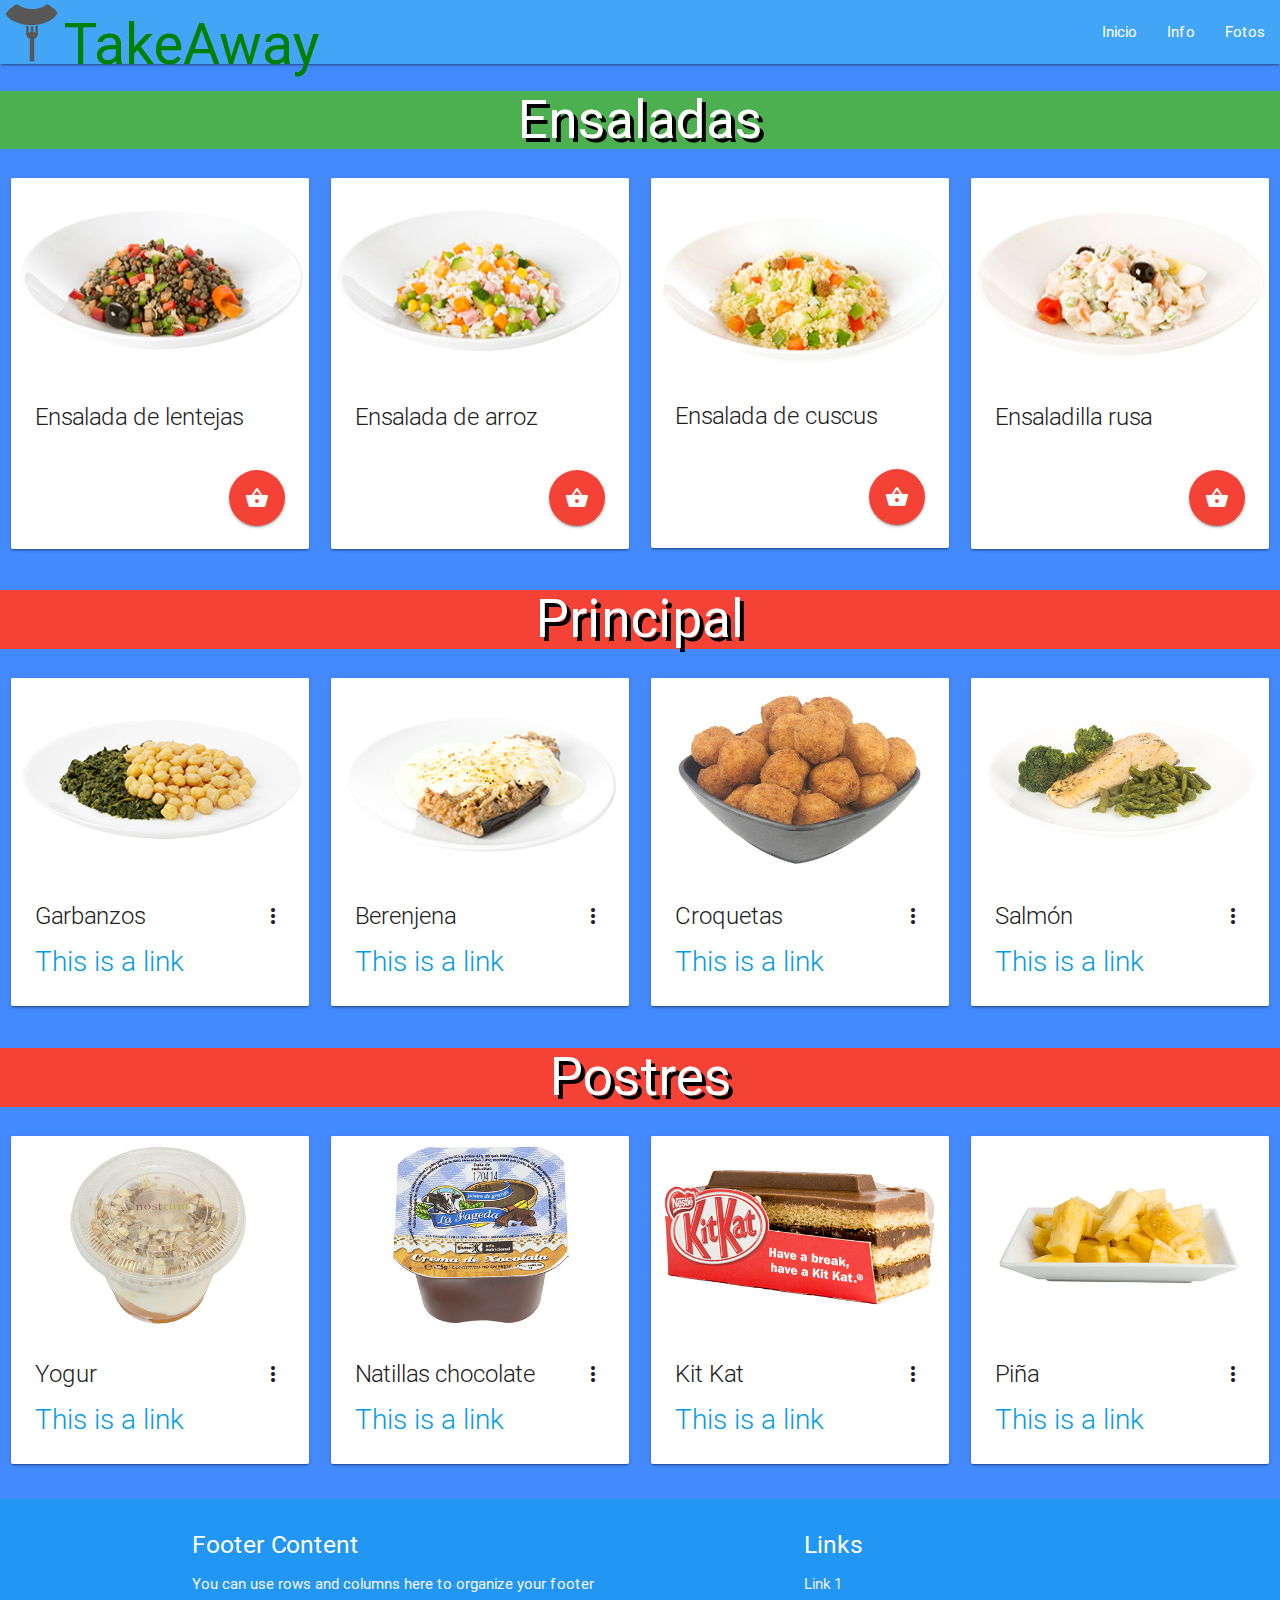
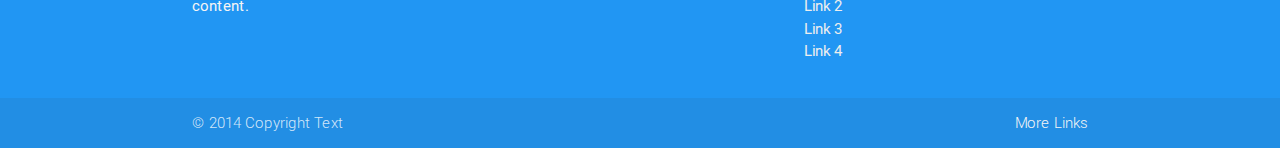
<file: index.html>
<!DOCTYPE html>
  <html lang="es-ES"><!-- idioma página -->
  <title>TakeAway</title>
  <meta charset="utf-8"><!-- acentos  -->
    <head>
      <!--Import Google Icon Font-->
      <link href="http://fonts.googleapis.com/icon?family=Material+Icons" rel="stylesheet">
      <!--Import materialize.css-->
      <link type="text/css" rel="stylesheet" href="css/materialize.min.css"  media="screen,projection"/>
		<link type="text/css" rel="stylesheet" href="css/miclase.css"  media="screen,projection"/>
      <!--Let browser know website is optimized for mobile-->
      <meta name="viewport" content="width=device-width, initial-scale=1.0"/>
    </head>

    <body class="blue accent-2 ">	
      <!--Import jQuery before materialize.js-->
      <script type="text/javascript" src="https://code.jquery.com/jquery-2.1.1.min.js"></script>
      <script type="text/javascript" src="js/materialize.min.js"></script>
			   
			   <div class="navbar-fixed" style="z-index:1000">
				<nav>
				  <div class="nav-wrapper blue lighten-1 ">
					<!-- <a href="img/logo.png" class="brand-logo">TakeAway</a> -->
					<img src="img/logo.png" alt="" class="circle responsive-img imagen "><span class="tit">TakeAway</span></img>
					
					<ul class="right /*hide-on-med-and-down*/">
					 					 
					  <li class="desplegable">
						<a href="index.html">Inicio</a>
							<ul class="submenu" >
							  <li><a href="#">Ensaladas</a></li>
							  <li><a href="#">Principales</a></li>
							  <li><a href="#">Postres</a></li>
							</ul>
					  </li>
					  
					  <li class="desplegable">
						<a href="index.html">Info</a>
							<ul class="submenu" >
							  <li><a href="#">111111111</a></li>
							  <li><a href="#">222222222</a></li>
							  <li><a href="#">333333333</a></li>
							</ul>
					  </li>

					  
					  <li><a href="fotos.html">Fotos</a></li>
					</ul>
				  </div>
				</nav>
				</div>
				<!-- /*ensalada*/ -->
				<section id="ensaladas">
					<h2 class="center-align green">Ensaladas</h2>
				<div class="row">
						
					<div class="col s12 m6 l3">														
							  <div class="card">
								<div class="card-image waves-effect waves-block waves-light">
								  <img class="activator" src="img/ensaladalentejas.jpg">								  
								</div>
								
								<div class="card-content">
								  <span class="card-title activator grey-text text-darken-4">Ensalada de lentejas<i class="material-icons right"></i></span>
								<p><a href="#"><br><br></a></p> 
								
									<div class="fixed-action-btn horizontal" style="position: absolute; display: inline-block; right: 24px; ">
										<a class="btn-floating btn-large red">
										  <i class="medium material-icons">shopping_basket</i>
										</a>
										<ul>
										  <li><a class="btn-floating red center">X1</a></li>
										  <li><a class="btn-floating yellow darken-1 center">X2</a></li>
										  <li><a class="btn-floating green alinea">X3</a></li>
										  <li><a class="btn-floating blue alinea">X4</a></li>
										</ul>
									 </div>
        
								</div>
								
								
								<div class="card-reveal">
								  <span class="card-title white-text">Ensalada de lentejas<i class="material-icons right">close</i></span>
								  <p>Peso 200 gr.Condiciones de uso Abrir, dejar reposar 5 minutos y consumir.Condiciones de almacenamiento.Convervar entre 0 y 4ºC
									Descripción Ensalada muy fresca y completa a base de lentejas, fuente de proteínas vegetales sin colesterol y hierro. Acompañada con hortalizas y condimentada con vinagre de sidra que enriquece el plato. Puedes acompañarla con zumo de naranja o fruta fresca que contiene vitamina C y ayuda a absorber mejor el hierro.</p>
								</div>
							  </div>          
						</div>
				
					
					<div class="col s12 m6 l3">														
							  <div class="card">
								<div class="card-image waves-effect waves-block waves-light">
								  <img class="activator" src="img/ensaladaarroz.jpg">
								</div>
								<div class="card-content">
								  <span class="card-title activator grey-text text-darken-4">Ensalada de arroz<i class="material-icons right"></i></span>
								  <p><a href="#"><br><br></a></p> 
								
									<div class="fixed-action-btn horizontal" style="position: absolute; display: inline-block; right: 24px; ">
										<a class="btn-floating btn-large red">
										  <i class="medium material-icons">shopping_basket</i>
										</a>
										<ul>
										  <li><a class="btn-floating red alinea">X1</a></li>
										  <li><a class="btn-floating yellow darken-1 alinea">X2</a></li>
										  <li><a class="btn-floating green alinea">X3</a></li>
										  <li><a class="btn-floating blue alinea">X4</a></li>
										</ul>
									 </div>
        
								</div>
								<div class="card-reveal">
								  <span class="card-title white-text">Ensalada de arroz<i class="material-icons right">close</i></span>
								  <p>

										Peso
											180 gr
										Condiciones de uso
											Abrir, dejar reposar 5 minutos y consumir.
										Condiciones de almacenamiento
											Convervar entre 0 y 4ºC

										Descripción

										Deliciosa y refrescante ensalada de arroz, donde añadimos unos taquitos de jamón cocido y verduritas que equilibran el plato.
										</p>
								</div>
							  </div>          
						</div>
				
					
					<div class="col s12 m6 l3">														
							  <div class="card">
								<div class="card-image waves-effect waves-block waves-light">
								  <img class="activator" src="img/ensaladacuscus.jpg">
								</div>
								<div class="card-content">
								  <span class="card-title activator grey-text text-darken-4">Ensalada de cuscus<i class="material-icons right"></i></span>
								  <p><a href="#"><br><br></a></p> 
								  
								  <div class="fixed-action-btn horizontal" style="position: absolute; display: inline-block; right: 24px; ">
										<a class="btn-floating btn-large red">
										  <i class="medium material-icons">shopping_basket</i>
										</a>
										<ul>
										  <li><a class="btn-floating red alinea">X1</a></li>
										  <li><a class="btn-floating yellow darken-1 alinea">X2</a></li>
										  <li><a class="btn-floating green alinea">X3</a></li>
										  <li><a class="btn-floating blue alinea">X4</a></li>
										</ul>
									 </div>
								  
								  
								</div>
								<div class="card-reveal">
								  <span class="card-title white-text">Ensalada de cuscus<i class="material-icons right">close</i></span>
								  <p>

										Peso
											180 gr
										Condiciones de uso
											Abrir, dejar reposar 5 minutos y consumir.
										Condiciones de almacenamiento
											Convervar entre 0 y 4ºC

										Descripción

										¿Te gustan los platos exóticos? Esta ensalada es ideal para los amantes del cuscús. Con una base de caldo de carne muy nutritiva, combinado con verduras y el toque dulce de las pasas. De segundo lo puedes combinar amb alguna de nuestras carnes.
										</p>
								</div>
							  </div>          
						</div>
			
					
					<div class="col s12 m6 l3">														
							  <div class="card">
								<div class="card-image waves-effect waves-block waves-light">
								  <img class="activator" src="img/ensaladarusa.jpg">
								</div>
								<div class="card-content">
								  <span class="card-title activator grey-text text-darken-4">Ensaladilla rusa<i class="material-icons right"></i></span>
								  <p><a href="#"><br><br></a></p> 
								  
								  <div class="fixed-action-btn horizontal" style="position: absolute; display: inline-block; right: 24px; ">
										<a class="btn-floating btn-large red">
										  <i class="medium material-icons">shopping_basket</i>
										</a>
										<ul>
										  <li><a class="btn-floating red alinea">X1</a></li>
										  <li><a class="btn-floating yellow darken-1 alinea">X2</a></li>
										  <li><a class="btn-floating green alinea">X3</a></li>
										  <li><a class="btn-floating blue alinea">X4</a></li>
										</ul>
									 </div>
								</div>
								<div class="card-reveal">
								  <span class="card-title white-text">Ensaladilla rusa<i class="material-icons right">close</i></span>
								  <p class="deactivator">

										Peso
											200 gr
										Condiciones de uso
											Abrir, dejar reposar 5 minutos y consumir.
										Condiciones de almacenamiento
											Convervar entre 0 y 4ºC

										Descripción

										Todo un clásico. Plato completo a base de hortalizas que proporcionan hidratos de carbono y vitaminas. Condimentado con huevo y atún que ofrecen la dosis de proteínas. Cremosa mayonesa que aporta al plato una buena jugosidad en boca. Puedes combinarlo con una merluza con estofado de puerros o alguno de nuestros pescados.
										</p>
								</div>
							  </div>          
						</div>
				</div>
			
				</section>
				
				<!-- /*principal*/ -->
			<section id="principales">
					<h2 class="center-align red">Principal</h2>
				<div class="row">
						<div class="col s12 m6 l3">														
							  <div class="card">
								<div class="card-image waves-effect waves-block waves-light">
								  <img class="activator" src="img/garbanzos.jpg">
								</div>
								<div class="card-content">
								  <span class="card-title activator grey-text text-darken-4">Garbanzos<i class="material-icons right">more_vert</i></span>
								  <p><a href="#">This is a link</a></p>
								</div>
								<div class="card-reveal">
								  <span class="card-title grey-text text-darken-4">Garbanzos<i class="material-icons right">close</i></span>
								  <p>

										Peso
											150 gr
										Condiciones de uso
											Abre el envase i calientalo en el microondas a máxima potencia entre 1 y 2 minutos.
										Condiciones de almacenamiento
											Convervar entre 0 y 4ºC

										Descripción

										Rico plato nutritivo de garbanzos con espinacas. Los guisantes son una fuente de proteínas vegetales sin colesterol, que te proporcionarán toda la energía y fibra que necesitas. Las espinacas contienen hierro, vitaminas y minerales.
										</p>
								</div>
							  </div>          
						</div>
				
					
					<div class="col s12 m6 l3">														
							  <div class="card">
								<div class="card-image waves-effect waves-block waves-light">
								  <img class="activator" src="img/berenjena.jpg">
								</div>
								<div class="card-content">
								  <span class="card-title activator grey-text text-darken-4">Berenjena<i class="material-icons right">more_vert</i></span>
								  <p><a href="#">This is a link</a></p>
								</div>
								<div class="card-reveal">
								  <span class="card-title grey-text text-darken-4">Berenjena<i class="material-icons right">close</i></span>
								  <p>

										Peso
											300 gr
										Condiciones de uso
											Abrir, dejar reposar 5 minutos y consumir.
										Condiciones de almacenamiento
											Convervar entre 0 y -10ºC

										</p>
								</div>
							  </div>          
						</div>
				
					
					<div class="col s12 m6 l3">														
							  <div class="card">
								<div class="card-image waves-effect waves-block waves-light">
								  <img class="activator" src="img/croquetas.jpg">
								</div>
								<div class="card-content">
								  <span class="card-title activator grey-text text-darken-4">Croquetas<i class="material-icons right">more_vert</i></span>
								  <p><a href="#">This is a link</a></p>
								</div>
								<div class="card-reveal">
								  <span class="card-title grey-text text-darken-4">Croquetas<i class="material-icons right">close</i></span>
								  <p>

										Peso
											35 gr
										Condiciones de uso
											Abre el envase i calientalo en el microondas a máxima potencia entre 1 y 2 minutos.
										Condiciones de almacenamiento
											Convervar entre 0 y 4ºC

										</p>
								</div>
							  </div>          
						</div>
			
					
					<div class="col s12 m6 l3">														
							  <div class="card">
								<div class="card-image waves-effect waves-block waves-light">
								  <img class="activator" src="img/salmon.jpg">
								</div>
								<div class="card-content">
								  <span class="card-title activator grey-text text-darken-4">Salmón<i class="material-icons right">more_vert</i></span>
								  <p><a href="#">This is a link</a></p>
								</div>
								<div class="card-reveal">
								  <span class="card-title grey-text text-darken-4 ">Salmón<i class="material-icons right">close</i></span>
								  <p class="deactivator">


											Peso
												200 gr
											Condiciones de uso
												Abre el envase i calientalo en el microondas a máxima potencia entre 1 y 2 minutos.
											Condiciones de almacenamiento
												Convervar entre 0 y 4ºC

											Descripción

											Plato ideal para los amantes del salmón y los países nórdicos. El salmón aporta proteínas de alto valor biológico, y ácido graso omega-3. Junto con el brócoli y los espárragos, que proporcionan vitaminas y minerales, se equilibra el plato de una forma saludable.
											</p>
								</div>
							  </div>          
						</div>
				</div>
			
				</section>
			
				
				<!-- /*postre*/ -->
				<section id="principales">
					<h2 class="center-align red">Postres</h2>
				<div class="row">
						<div class="col s12 m6 l3">														
							  <div class="card">
								<div class="card-image waves-effect waves-block waves-light">
								  <img class="activator" src="img/yogur.jpg">
								</div>
								<div class="card-content">
								  <span class="card-title activator grey-text text-darken-4">Yogur<i class="material-icons right">more_vert</i></span>
								  <p><a href="#">This is a link</a></p>
								</div>
								<div class="card-reveal">
								  <span class="card-title grey-text text-darken-4">Garbanzos<i class="material-icons right">close</i></span>
								  <p>

										Peso
											150 gr
										Condiciones de uso
											Abre el envase i calientalo en el microondas a máxima potencia entre 1 y 2 minutos.
										Condiciones de almacenamiento
											Convervar entre 0 y 4ºC

										Descripción

										Rico plato nutritivo de garbanzos con espinacas. Los guisantes son una fuente de proteínas vegetales sin colesterol, que te proporcionarán toda la energía y fibra que necesitas. Las espinacas contienen hierro, vitaminas y minerales.
										</p>
								</div>
							  </div>          
						</div>
				
					
					<div class="col s12 m6 l3">														
							  <div class="card">
								<div class="card-image waves-effect waves-block waves-light">
								  <img class="activator" src="img/choco.jpg">
								</div>
								<div class="card-content">
								  <span class="card-title activator grey-text text-darken-4">Natillas chocolate<i class="material-icons right">more_vert</i></span>
								  <p><a href="#">This is a link</a></p>
								</div>
								<div class="card-reveal">
								  <span class="card-title grey-text text-darken-4">Natillas chocolate<i class="material-icons right">close</i></span>
								  <p>

										Peso
											300 gr
										Condiciones de uso
											Abrir, dejar reposar 5 minutos y consumir.
										Condiciones de almacenamiento
											Convervar entre 0 y -10ºC

										</p>
								</div>
							  </div>          
						</div>
				
					
					<div class="col s12 m6 l3">														
							  <div class="card">
								<div class="card-image waves-effect waves-block waves-light">
								  <img class="activator" src="img/kitkat.jpg">
								</div>
								<div class="card-content">
								  <span class="card-title activator grey-text text-darken-4">Kit Kat<i class="material-icons right">more_vert</i></span>
								  <p><a href="#">This is a link</a></p>
								</div>
								<div class="card-reveal">
								  <span class="card-title grey-text text-darken-4">Kit Kat<i class="material-icons right">close</i></span>
								  <p>

										Peso
											35 gr
										Condiciones de uso
											Abre el envase i calientalo en el microondas a máxima potencia entre 1 y 2 minutos.
										Condiciones de almacenamiento
											Convervar entre 0 y 4ºC

										</p>
								</div>
							  </div>          
						</div>
			
					
					<div class="col s12 m6 l3">														
							  <div class="card">
								<div class="card-image waves-effect waves-block waves-light">
								  <img class="activator" src="img/piña.jpg">
								</div>
								<div class="card-content">
								  <span class="card-title activator grey-text text-darken-4">Piña<i class="material-icons right">more_vert</i></span>
								  <p><a href="#">This is a link</a></p>
								</div>
								<div class="card-reveal">
								  <span class="card-title grey-text text-darken-4 ">Piña<i class="material-icons right">close</i></span>
								  <p class="card-title" style="font-size:18px;">


											Peso
												200 gr
											Condiciones de uso
												Abre el envase i calientalo en el microondas a máxima potencia entre 1 y 2 minutos.
											Condiciones de almacenamiento
												Convervar entre 0 y 4ºC

											Descripción

											Plato ideal para los amantes del salmón y los países nórdicos. El salmón aporta proteínas de alto valor biológico, y ácido graso omega-3. Junto con el brócoli y los espárragos, que proporcionan vitaminas y minerales, se equilibra el plato de una forma saludable.
											</p>
								</div>
							  </div>          
						</div>
				</div>
			
				</section>
			
				
				

        <footer class="page-footer blue">
          <div class="container">
            <div class="row">
              <div class="col l6 s12">
                <h5 class="white-text">Footer Content</h5>
                <p class="grey-text text-lighten-4">You can use rows and columns here to organize your footer content.</p>
              </div>
              <div class="col l4 offset-l2 s12">
                <h5 class="white-text">Links</h5>
                <ul>
                  <li><a class="grey-text text-lighten-3" href="#!">Link 1</a></li>
                  <li><a class="grey-text text-lighten-3" href="#!">Link 2</a></li>
                  <li><a class="grey-text text-lighten-3" href="#!">Link 3</a></li>
                  <li><a class="grey-text text-lighten-3" href="#!">Link 4</a></li>
                </ul>
              </div>
            </div>
          </div>
          <div class="footer-copyright">
            <div class="container">
            © 2014 Copyright Text
            <a class="grey-text text-lighten-4 right" href="#!">More Links</a>
            </div>
          </div>
        </footer>
            
  
    </body>
  </html>
</file>
<file: css/miclase.css>
.parriba{text-align:center;margin-top:0px;}

.otraclase{border: 1px solid #eee;height:80px;}

.clasespan{text-align:center;display: block;width: 100%;}


.menu{margin-right:10%;width:100%;z-index:1}

.imagen{height:64px !important}

.tit{font-size:3.8em;color:green}

 .card-tittle .card-content {
  display: none;
  height:100%;
 font-size: 15px !important; 
font-weight: inherit;
background-color:green;
}

#ensaladas .card .card-reveal {background-color:rgba(0,77,64,0.9);color: white;font-size:18px ;}
#principales .card .card-reveal {background-color:rgba(244,67,54,0.9);color: white;font-size:18px ;}
#postres .card .card-reveal {background-color:rgba(158,158,158,0.9);color: white;font-size:18px ;}
#ensaladas,#principales,#postres .card .card-title {
    font-size: 28px;
    font-weight: 300;
	color: white !important;
}

.fixed-action-btn.horizontal ul li {
    display: inline-block;
    margin: 8px 8px 0 0; 	
}
.alinea{text-align:center}
h2, li a.btn-floating{text-shadow: 4px 4px 0px rgba(0, 0, 0, 1);}
p:hover{color:blue}


.submenu li{float:none;background-color:grey}
.submenu{position:absolute;opacity:0;z-index:100;transition:all .4s ease .15s;visibility:hidden}

.desplegable:hover .submenu {opacity:1;visibility:visible}
</file>
